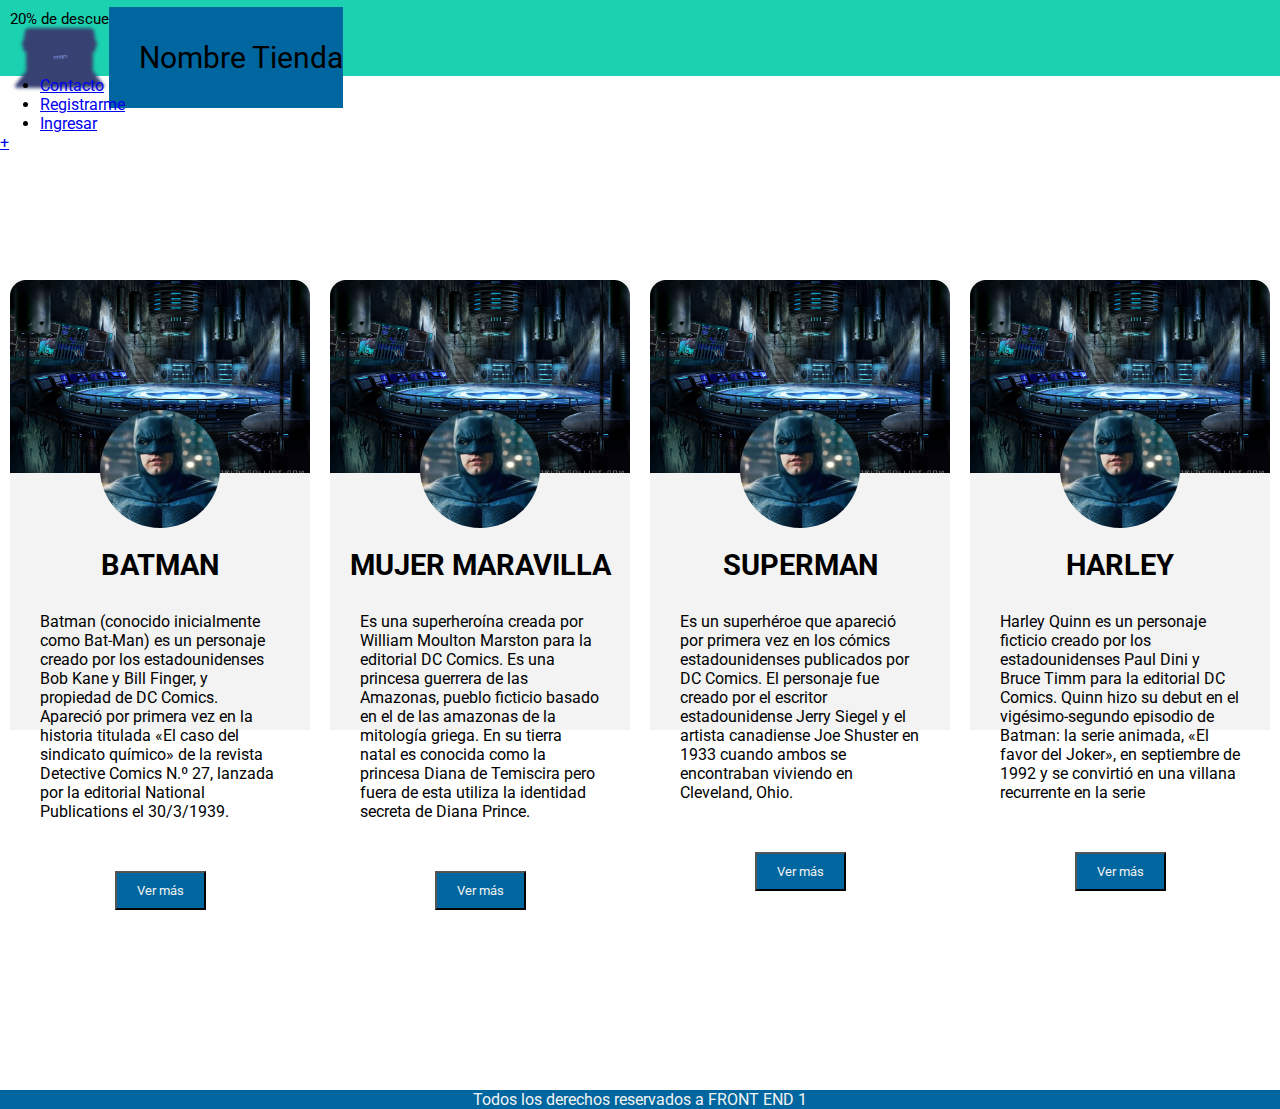
<file: index.html>
<!DOCTYPE html>
<html lang="en">
<head>
    <meta charset="UTF-8">
    <meta http-equiv="X-UA-Compatible" content="IE=edge">
    <meta name="viewport" content="width=device-width, initial-scale=1.0">
    <link rel="stylesheet" href="./css/styles.css">
    <title>Heroes</title>
</head>
<body>
    <header>
        <div class="descuento">
            <p>
            20% de descuento en todos los productos!
            </p>
        </div>
        <div class="logo">
            <img src="./img/Rectangle.png" alt="Logo">
            <h1>
            Nombre Tienda
            </h1>
        </div>
        <nav>
            <ul>
                <li><a href="#">Contacto</a></li>
                <li><a href="#">Registrarme</a></li>
                <li><a href="#">Ingresar</a></li>
            </ul>
        </nav>
    </header>
    <main>
        <div class="add">
            <p><a href="./newsuper.html">+</a></p>
        </div>
        <div class="cardConteiner"> 
            <div class="card">            
                <img class= "logoPersonaje" src="./img/batman.png" alt="Ciudad Gotica">            
                <img src="./img/baticueva.png" alt="Batman">     
                <h2>Batman</h2>
                <p>Batman (conocido inicialmente como Bat-Man) es un personaje creado por los estadounidenses Bob Kane y Bill Finger, y propiedad de DC Comics. Apareció por primera vez en la historia titulada «El caso del sindicato químico» de la revista Detective Comics N.º 27, lanzada por la editorial National Publications el 30/3/1939.</p>
                <button>Ver más</button>
            </div>
            <div class="card">            
                <img class= "logoPersonaje" src="./img/batman.png" alt="Ciudad Gotica">            
                <img src="./img/baticueva.png" alt="Batman">     
                <h2>MUJER MARAVILLA</h2>
                <p>Es una superheroína creada por William Moulton Marston para la editorial DC Comics. Es una princesa guerrera de las Amazonas, pueblo ficticio basado en el de las amazonas de la mitología griega. En su tierra natal es conocida como la princesa Diana de Temiscira pero fuera de esta utiliza la identidad secreta de Diana Prince. </p>
                <button>Ver más</button>
            </div>
            <div class="card">            
                <img class= "logoPersonaje" src="./img/batman.png" alt="Ciudad Gotica">            
                <img src="./img/baticueva.png" alt="Batman">     
                <h2>Superman</h2>
                <p>Es un superhéroe que apareció por primera vez en los cómics estadounidenses publicados por DC Comics. El personaje fue creado por el escritor estadounidense Jerry Siegel y el artista canadiense Joe Shuster en 1933 cuando ambos se encontraban viviendo en Cleveland, Ohio.</p>
                <button>Ver más</button>
            </div>
            <div class="card" id="harley">            
                <img class= "logoPersonaje" src="./img/batman.png" alt="Ciudad Gotica">            
                <img src="./img/baticueva.png" alt="Batman">     
                <h2>Harley</h2>
                <p>Harley Quinn es un personaje ficticio creado por los estadounidenses Paul Dini y Bruce Timm para la editorial DC Comics. Quinn hizo su debut en el vigésimo-segundo episodio de Batman: la serie animada, «El favor del Joker», en septiembre de 1992 y se convirtió en una villana recurrente en la serie</p>
                <button>Ver más</button>
            </div> 
        </div>
    </main>
    <footer>
<p>Todos los derechos reservados a FRONT END 1</p>
    </footer>
</body>
</html>
</file>
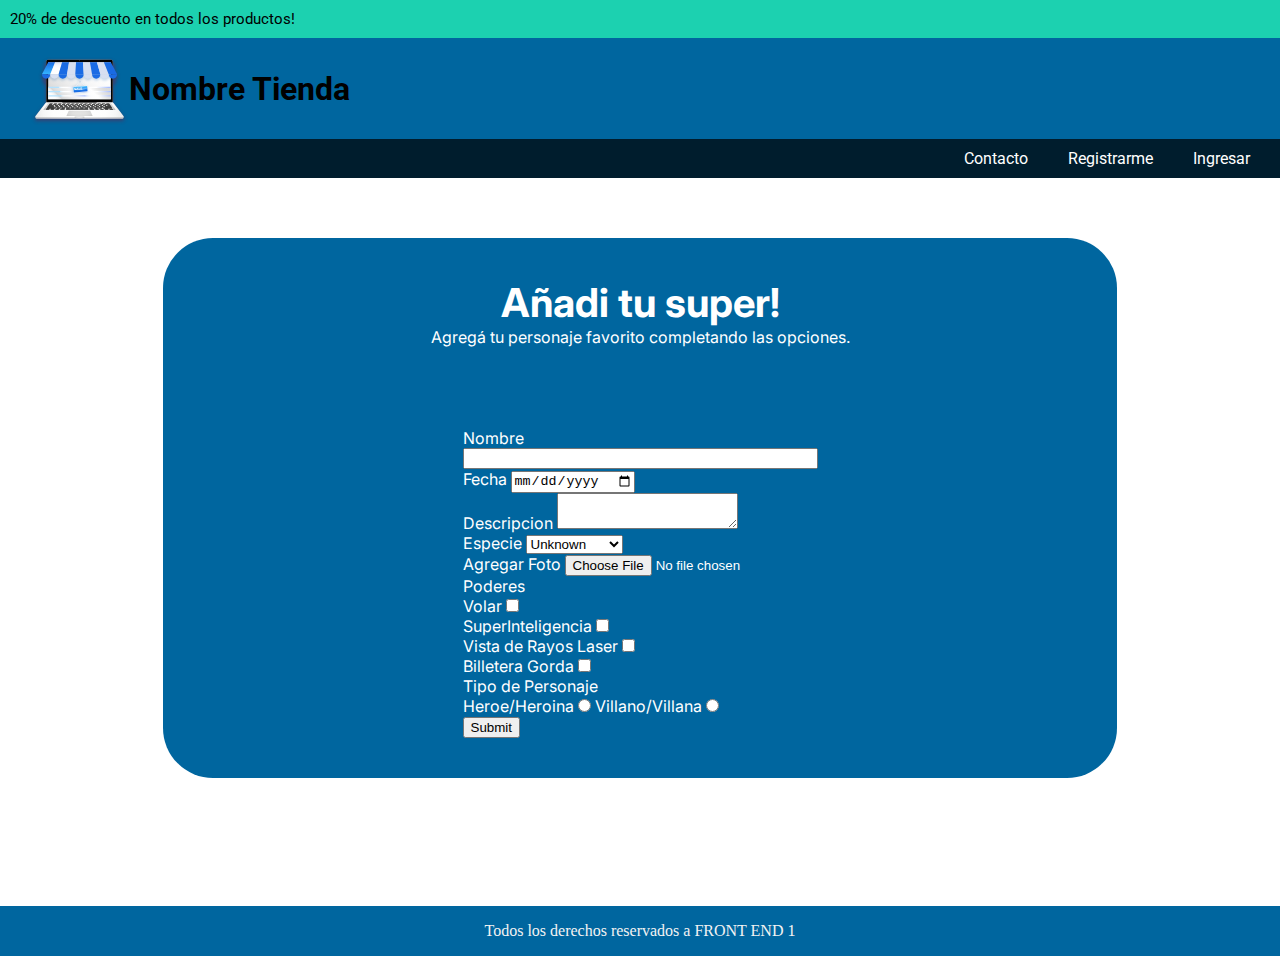
<file: newsuper.html>
<!DOCTYPE html>
<html lang="en">
<head>
    <meta charset="UTF-8">
    <meta http-equiv="X-UA-Compatible" content="IE=edge">
    <meta name="viewport" content="width=device-width, initial-scale=1.0">
    <link rel="stylesheet" href="./css/form.css">
    <title>New Heroes</title>
</head>
<body>
    <header>
        <div class="descuento">
            <p>
            20% de descuento en todos los productos!
            </p>
        </div>
        <div class="logo">
            <img src="./img/logo 1.svg" alt="Logo">
            <h1>
            Nombre Tienda
            </h1>
        </div>
        <nav>
            <ul>
                <li><a href="#">Contacto</a></li>
                <li><a href="#">Registrarme</a></li>
                <li><a href="#">Ingresar</a></li>
            </ul>
        </nav>
    </header>
    <main>
        <section>
        <div class="title">
            <h1>Añadi tu super!</h1>
            <p>Agregá tu personaje favorito completando las opciones.</p>
        </div>    
        
            <article>
                <form action="post" >
                    <div class="name">
                        <label for="nombre">Nombre</label>
                        <input type="text" name="nombre" id="nombre">
                    </div>
                       
                    <div class="date">
                        <label for="fecha">Fecha</label>
                        <input type="date" name="fecha" id="fecha">
                    </div>
                    
                    <div class="descrip">
                        <label for="descripcion">Descripcion</label>
                        <textarea name="descripcion" id="descripcion"></textarea>
                    </div>
                    <div class="specie">
                        <label for="especie">Especie</label>
                        <select name="especie" id="especie">
                            <option value="unkwn">Unknown</option>
                            <option value="Namek">Namekusein</option>
                            <option value="Cry">Crtypton</option>
                        </select>

                    </div>
                    <div class="photo">
                        <label for="foto">Agregar Foto</label>
                        <input type="file" name="foto" id="foto" accept=".jpg,.png">
                    </div>
                    <div class="powers">
                        <p>Poderes</p>
                        <label for="volar">Volar</label>
                        <input type="checkbox" name="volar" id="volar">
                        <div>
                        <label for="superinteligencia">SuperInteligencia</label>
                        <input type="checkbox" name="superinteligencia" id="superinteligencia">
                        </div>
                        <label for="vista_rayos_laser">Vista de Rayos Laser</label>
                        <input type="checkbox" name="vista_rayos_laser" id="vista_rayos_laser">
                        <div>
                        <label for="billera">Billetera Gorda</label>
                        <input type="checkbox" name="billera" id="billera">
                        </div>
                    </div>
                    <div class="type">
                        <p>Tipo de Personaje</p>
                        <label for="heroe">Heroe/Heroina</label>
                        <input type="radio" name="tipo" id="heroe">

                        <label for="villan">Villano/Villana</label>
                        <input type="radio" name="tipo" id="villan">
                    </div>
                    <div>
                        <input type="submit">
                    </div>
                </form>
            </article>


        </section>

</main>
    <footer>
    <p>Todos los derechos reservados a FRONT END 1</p>
    </footer>
    </body>
</html>
</file>
<file: css/styles.css>
@import url('https://fonts.googleapis.com/css2?family=Roboto:wght@400;700&display=swap');

* {
    box-sizing: border-box;
    font-family: 'Roboto', sans-serif;
    margin: 0%;
}
html{
    font-size: 1rem;
}
header div {
    background-color: #1CD1B0;
    font-size: 15px;
    height: 38px;
    display: flex;
    align-items: center;
    padding-left: 10px;
}
header h1{
    background-color: #00669F;
    height: 101px;
    display: flex;
    align-items: center;
    padding-left: 30px;
    font-weight: 400;
}
main .cardConteiner{
    display: flex;
    justify-content: space-around;
    align-items: center;
    flex-wrap: wrap;
}
main .cardConteiner .card{
    width: 300px;
    display: flex;
    flex-direction: column;
    position: relative;
    height: 50vh;
    background-color: #F3F3F3;
    justify-content: space-between;
    align-items: center;
    margin-top: 10%;
    
}
main .cardConteiner .card .logoPersonaje{
    position: absolute;     
    z-index: 1; 
    align-self: center;
    top: 130px;
    border-radius: 50%;
}
main .cardConteiner .card h2{
    text-transform: uppercase;
    font-size: 1.8rem;
    margin-top: 25%;
}
main .cardConteiner .card p{
    margin: 10% 10%;
}
button{
    background-color: #00669F;
    color: #F3F3F3;
    padding: 10px 20px;
    margin-bottom: 20px;
    margin-top: 20px;
}

footer{
    background-color: #00669F;
    color: #F3F3F3;
    display: flex;
    justify-content: center;
    margin-top: 40vh;
    
   }
   @media (max-width: 720px) {
       #harley{
           display: none;
       }
   }
</file>
<file: css/form.css>
@import url('https://fonts.googleapis.com/css2?family=Inter:wght@100;300;400;700&family=Roboto:wght@400;700&display=swap');

* {
    box-sizing: border-box;
    margin: 0%;
}
html{
    font-size: 1rem;
}
header{
    font-family: 'Roboto', sans-serif;
}
header .descuento {
    background-color: #1CD1B0;
    font-size: 15px;
    height: 38px;
    display: flex;
    align-items: center;
    padding-left: 10px;
    
}
header .logo{
    background-color: #00669F;
    height: 101px;
    width: 100vw;
    display: flex;
    align-items: center;
    padding-left: 30px;
    font-weight: 400;
}
header nav{
    background-color: #001D2D;
        
}
header nav ul{
    display: flex;
    justify-content: flex-end;
    padding: 10px 10px;
    list-style-type: none;
}
header nav ul li a{
    padding: 0px 20px;
    color: white;
    text-decoration: none;
}
main{
    display: flex;
    justify-content: center;
    align-items: center;
    margin: 60px;
    font-family: 'Inter', sans-serif;
}
main section{
    background-color: #00669F;
    width: 954px;
    height: 60vh;
    color: white;
    /* text-align: center; */
    display: flex;
    flex-direction: column;
    justify-content: space-around;
    align-items: center;
    border-radius: 50px;
}
main section article form{
    display: flex;
    flex-direction: column;
    justify-content: space-around;
}
main section .title{
    display: flex;
    flex-direction: column;
    justify-content: flex-start;
    text-align: center;
}
main section .title h1{
    font-size: 40px;
    font-weight: bold;
}
main section .tittle p{
    font-weight: 300;
    font-size: 20px;
}
main section article form{
    display: flex;
}
main section article form .name{
    display: flex;
    flex-direction: column;
}

footer{
    background-color: #00669F;
    color: #F3F3F3;
    display: flex;
    justify-content: center;
    align-items: center;
    height: 50px;
    margin-top: 10%;
    
   }
   @media (max-width: 720px) {
       #harley{
           display: none;
       }
   }
</file>
